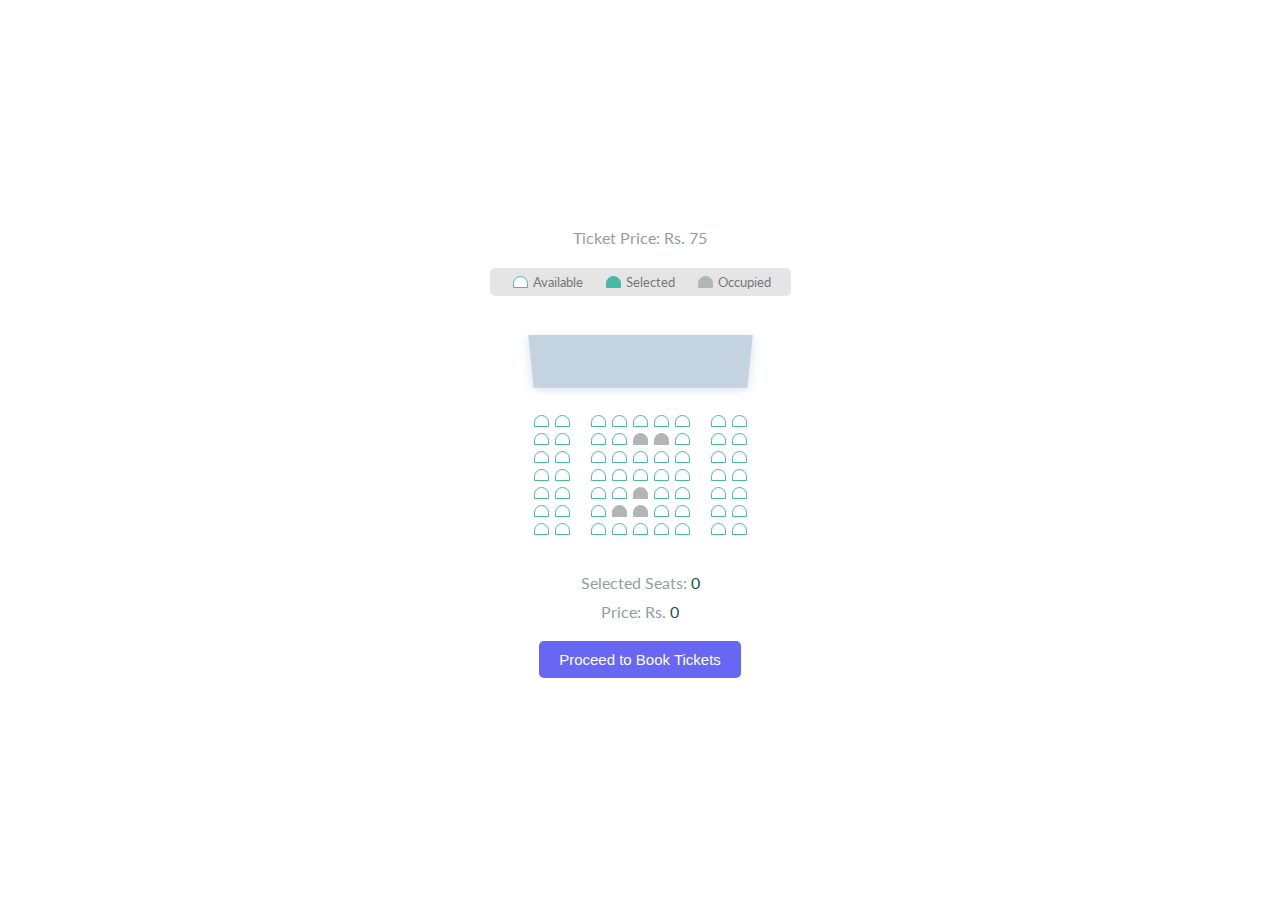
<file: SeatBooking/index.html>
<!DOCTYPE html>
<html lang="en">

<head>
    <meta charset="UTF-8">
    <meta name="viewport" content="width=device-width, initial-scale=1.0">
    <title>Movie Seat Booking</title>
    <link rel="stylesheet" href="style.css">
</head>

<body>


    <p class="ticket-info text">Ticket Price: Rs. 75</p>


    <ul class="showcase">
        <li>
            <div class="seat"></div>
            <small>Available</small>
        </li>
        <li>
            <div class="seat selected"></div>
            <small>Selected</small>
        </li>
        <li>
            <div class="seat occupied"></div>
            <small>Occupied</small>
        </li>
    </ul>

    <div class="container">
        <div class="screen"></div>

        <div class="row">
            <div class="seat"></div>
            <div class="seat"></div>
            <div class="seat"></div>
            <div class="seat"></div>
            <div class="seat"></div>
            <div class="seat"></div>
            <div class="seat"></div>
            <div class="seat"></div>
            <div class="seat"></div>
        </div>
        <div class="row">
            <div class="seat"></div>
            <div class="seat"></div>
            <div class="seat"></div>
            <div class="seat"></div>
            <div class="seat occupied"></div>
            <div class="seat occupied"></div>
            <div class="seat"></div>
            <div class="seat"></div>
            <div class="seat"></div>
        </div>
        <div class="row">
            <div class="seat"></div>
            <div class="seat"></div>
            <div class="seat"></div>
            <div class="seat"></div>
            <div class="seat"></div>
            <div class="seat"></div>
            <div class="seat"></div>
            <div class="seat"></div>
            <div class="seat"></div>
        </div>
        <div class="row">
            <div class="seat"></div>
            <div class="seat"></div>
            <div class="seat"></div>
            <div class="seat"></div>
            <div class="seat"></div>
            <div class="seat"></div>
            <div class="seat"></div>
            <div class="seat"></div>
            <div class="seat"></div>
        </div>
        <div class="row">
            <div class="seat"></div>
            <div class="seat"></div>
            <div class="seat"></div>
            <div class="seat"></div>
            <div class="seat occupied"></div>
            <div class="seat"></div>
            <div class="seat"></div>
            <div class="seat"></div>
            <div class="seat"></div>
        </div>
        <div class="row">
            <div class="seat"></div>
            <div class="seat"></div>
            <div class="seat"></div>
            <div class="seat occupied"></div>
            <div class="seat occupied"></div>
            <div class="seat"></div>
            <div class="seat"></div>
            <div class="seat"></div>
            <div class="seat"></div>
        </div>
        <div class="row">
            <div class="seat"></div>
            <div class="seat"></div>
            <div class="seat"></div>
            <div class="seat"></div>
            <div class="seat"></div>
            <div class="seat"></div>
            <div class="seat"></div>
            <div class="seat"></div>
            <div class="seat"></div>
        </div>
    </div>
    <div id="status"></div>
    <p class="text">Selected Seats: <span id="count">0</span></p>
    <p class="text">Price: Rs. <span id="total">0</span></p>

    <button class="booking-btn">Proceed to Book Tickets</button>

    <script src="script.js"></script>

    <script src="https://ajax.googleapis.com/ajax/libs/jquery/3.5.1/jquery.min.js"></script>
    <script src="userStatus.js"></script>
</body>

</html>
</file>
<file: SeatBooking/style.css>
@import url('https://fonts.googleapis.com/css2?family=Lato&display=swap');
* {
    box-sizing: border-box;
}

body {
    background-color: #fff;
    display: flex;
    flex-direction: column;
    align-items: center;
    justify-content: center;
    height: 100vh;
    font-family: 'Lato', sans-serif;
    margin: 0;
}

.movie-container {
    margin: 20px 0;
}

.movie-container select {
    background-color: #b2b5b6;
    color: #fff;
    border: 0;
    border-radius: 5px;
    font-size: 14px;
    margin-left: 10px;
    padding: 5px 15px 5px 15px;
    -moz-appearance: none;
    -webkit-appearance: none;
    appearance: none;
}

.container {
    perspective: 1000px;
    margin-bottom: 30px;
}

.seat {
    position: relative;
    background-color: #fff;
    border: 1.2px solid #47B9A6;
    height: 12px;
    width: 15px;
    margin: 3px;
    border-top-left-radius: 10px;
    border-top-right-radius: 10px;
}

.seat.selected {
    background-color: #47B9A6;
}

.seat.occupied {
    border: 1px solid #b2b5b6;
    background-color: #b2b5b6;
}

.seat:nth-of-type(2) {
    margin-right: 18px;
}

.seat:nth-last-of-type(2) {
    margin-left: 18px;
}

.seat:not(.occupied):hover {
    cursor: pointer;
    transform: scale(1.2);
}

.showcase .seat:not(.occupied):hover {
    cursor: default;
    transform: scale(1);
}

.showcase {
    background-color: rgba(0, 0, 0, 0.1);
    padding: 5px 10px;
    border-radius: 5px;
    color: #777;
    list-style-type: none;
    display: flex;
    justify-content: space-between;
}

.showcase li {
    display: flex;
    align-items: center;
    justify-content: center;
    margin: 0 10px;
}

.showcase li small {
    margin-left: 2px;
}

.row {
    display: flex;
}

.screen {
    background-color: rgb(196, 211, 224);
    height: 70px;
    width: 100%;
    margin: 15px 0;
    transform: rotateX(-45deg);
    box-shadow: 0 3px 10px rgba(196, 211, 224, 0.7);
}

p.text {
    margin: 5px 0;
    color: #90a0a1;
}

p.text span {
    color: rgb(24, 82, 72);
}

.booking-btn {
    cursor: pointer;
    color: #fff;
    font-size: 15px;
    border: none;
    border-radius: 5px;
    margin-top: 15px;
    padding: 10px 20px;
    background-color: rgb(103, 103, 243);
}

.booking-btn:hover {
    background-color: rgb(103, 103, 243, 0.85);
}

/* User Online/Offline CSS */

.error {
    background-color: #000;
    position: absolute;
    color: #fff;
    font-size: 16px;
    font-weight: 500;
    padding: 10px 22px;
}

body.pg-container {
    opacity: 0.8;
}
</file>
